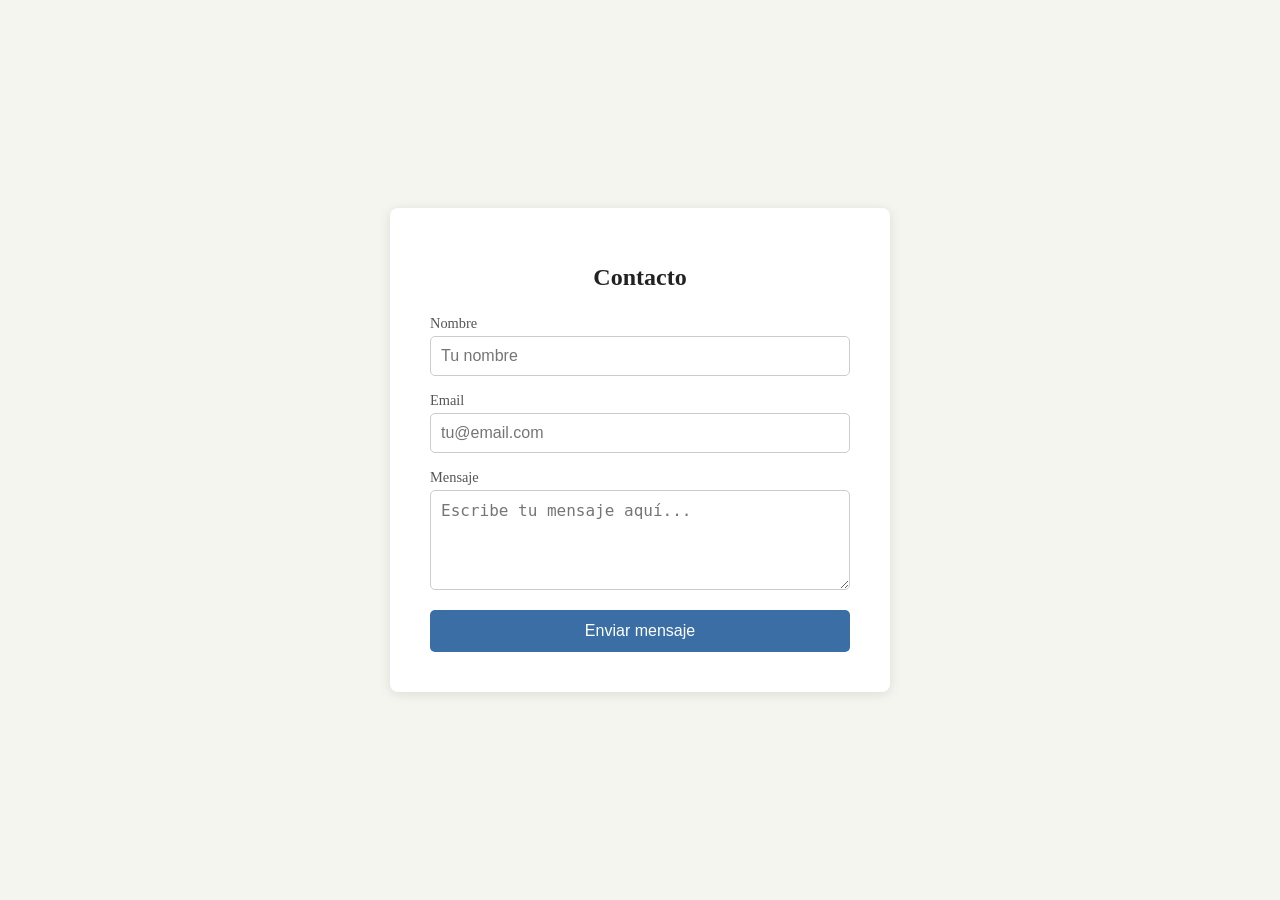
<file: index.html>
<!doctype html>
<html lang="en">
  <head>
    <meta charset="UTF-8" />
    <meta name="viewport" content="width=device-width, initial-scale=1.0" />
    <link rel="stylesheet" href="style.css" />
    <title>Formulario de contacto</title>
  </head>
  <body>
    <div class="caja">
      <h1>Contacto</h1>

      <form action="https://formsubmit.co/luiggi.lj@icloud.com" method="POST">
        <!-- Opciones de FormSubmit -->
        <input type="hidden" name="_template" value="table" />
        <input
          type="hidden"
          name="_next"
          value="https://luiggijosue.github.io/Mi-Formulario/recibido.html"
        />
        <input type="hidden" name="_captcha" value="false" />

        <!-- Campos del formulario -->
        <label for="nombre">Nombre</label>
        <input
          type="text"
          id="nombre"
          name="nombre"
          placeholder="Tu nombre"
          required
        />

        <label for="email">Email</label>
        <input
          type="email"
          id="email"
          name="email"
          placeholder="tu@email.com"
          required
        />

        <label for="mensaje">Mensaje</label>
        <textarea
          id="mensaje"
          name="mensaje"
          placeholder="Escribe tu mensaje aquí..."
          required
        ></textarea>

        <button type="submit">Enviar mensaje</button>
      </form>
    </div>
  </body>
</html>
</file>
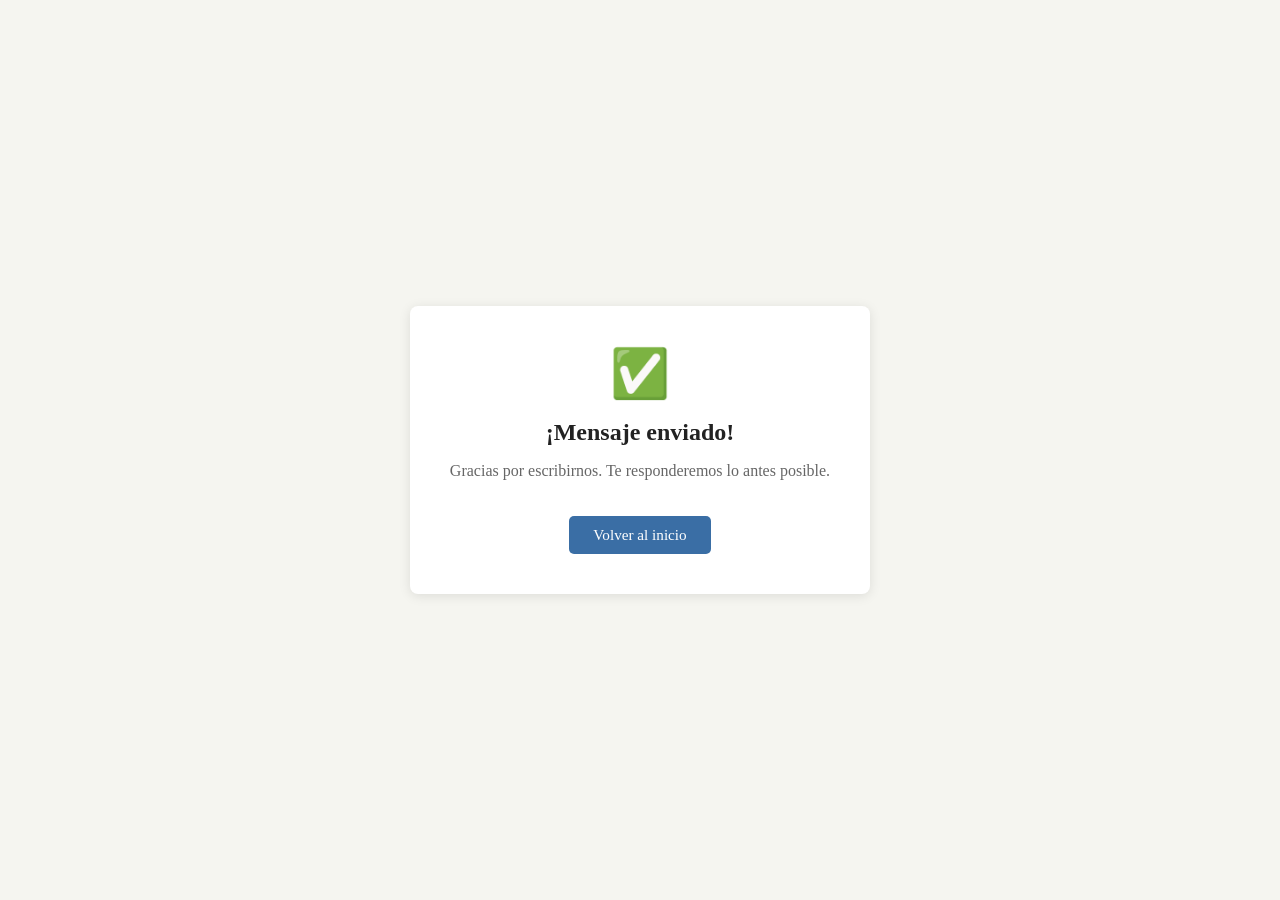
<file: racibido.html>
<!DOCTYPE html>
<html lang="es">
<head>
  <meta charset="UTF-8">
  <meta name="viewport" content="width=device-width, initial-scale=1.0">
  <title>Mensaje enviado</title>
  <style>
    body {
      font-family: Georgia, serif;
      background-color: #f5f5f0;
      display: flex;
      justify-content: center;
      align-items: center;
      min-height: 100vh;
      margin: 0;
    }
 
    .caja {
      background: white;
      padding: 40px;
      border-radius: 8px;
      box-shadow: 0 2px 12px rgba(0,0,0,0.1);
      text-align: center;
      max-width: 400px;
    }
 
    .icono {
      font-size: 3rem;
      margin-bottom: 16px;
    }
 
    h1 {
      font-size: 1.5rem;
      color: #222;
      margin-bottom: 10px;
    }
 
    p {
      color: #666;
      font-size: 1rem;
    }
 
    a {
      display: inline-block;
      margin-top: 20px;
      padding: 10px 24px;
      background-color: #3a6ea5;
      color: white;
      text-decoration: none;
      border-radius: 5px;
      font-size: 0.95rem;
    }
 
    a:hover {
      background-color: #2e5a8a;
    }
  </style>
</head>
<body>
 
  <div class="caja">
    <div class="icono">✅</div>
    <h1>¡Mensaje enviado!</h1>
    <p>Gracias por escribirnos. Te responderemos lo antes posible.</p>
    <a href="index.html">Volver al inicio</a>
  </div>
 
</body>
</html>
</file>
<file: style.css>
body {
  font-family: Georgia, serif;
  background-color: #f5f5f0;
  display: flex;
  justify-content: center;
  align-items: center;
  min-height: 100vh;
  margin: 0;
}

.caja {
  background: white;
  padding: 40px;
  border-radius: 8px;
  box-shadow: 0 2px 12px rgba(0, 0, 0, 0.1);
  width: 100%;
  max-width: 420px;
}

h1 {
  font-size: 1.5rem;
  margin-bottom: 24px;
  color: #222;
  text-align: center;
}

label {
  display: block;
  margin-bottom: 4px;
  font-size: 0.9rem;
  color: #555;
}

input,
textarea {
  width: 100%;
  padding: 10px;
  margin-bottom: 16px;
  border: 1px solid #ccc;
  border-radius: 5px;
  font-size: 1rem;
  box-sizing: border-box;
}

textarea {
  height: 100px;
  resize: vertical;
}

button {
  width: 100%;
  padding: 12px;
  background-color: #3a6ea5;
  color: white;
  border: none;
  border-radius: 5px;
  font-size: 1rem;
  cursor: pointer;
}

button:hover {
  background-color: #2e5a8a;
}
</file>
